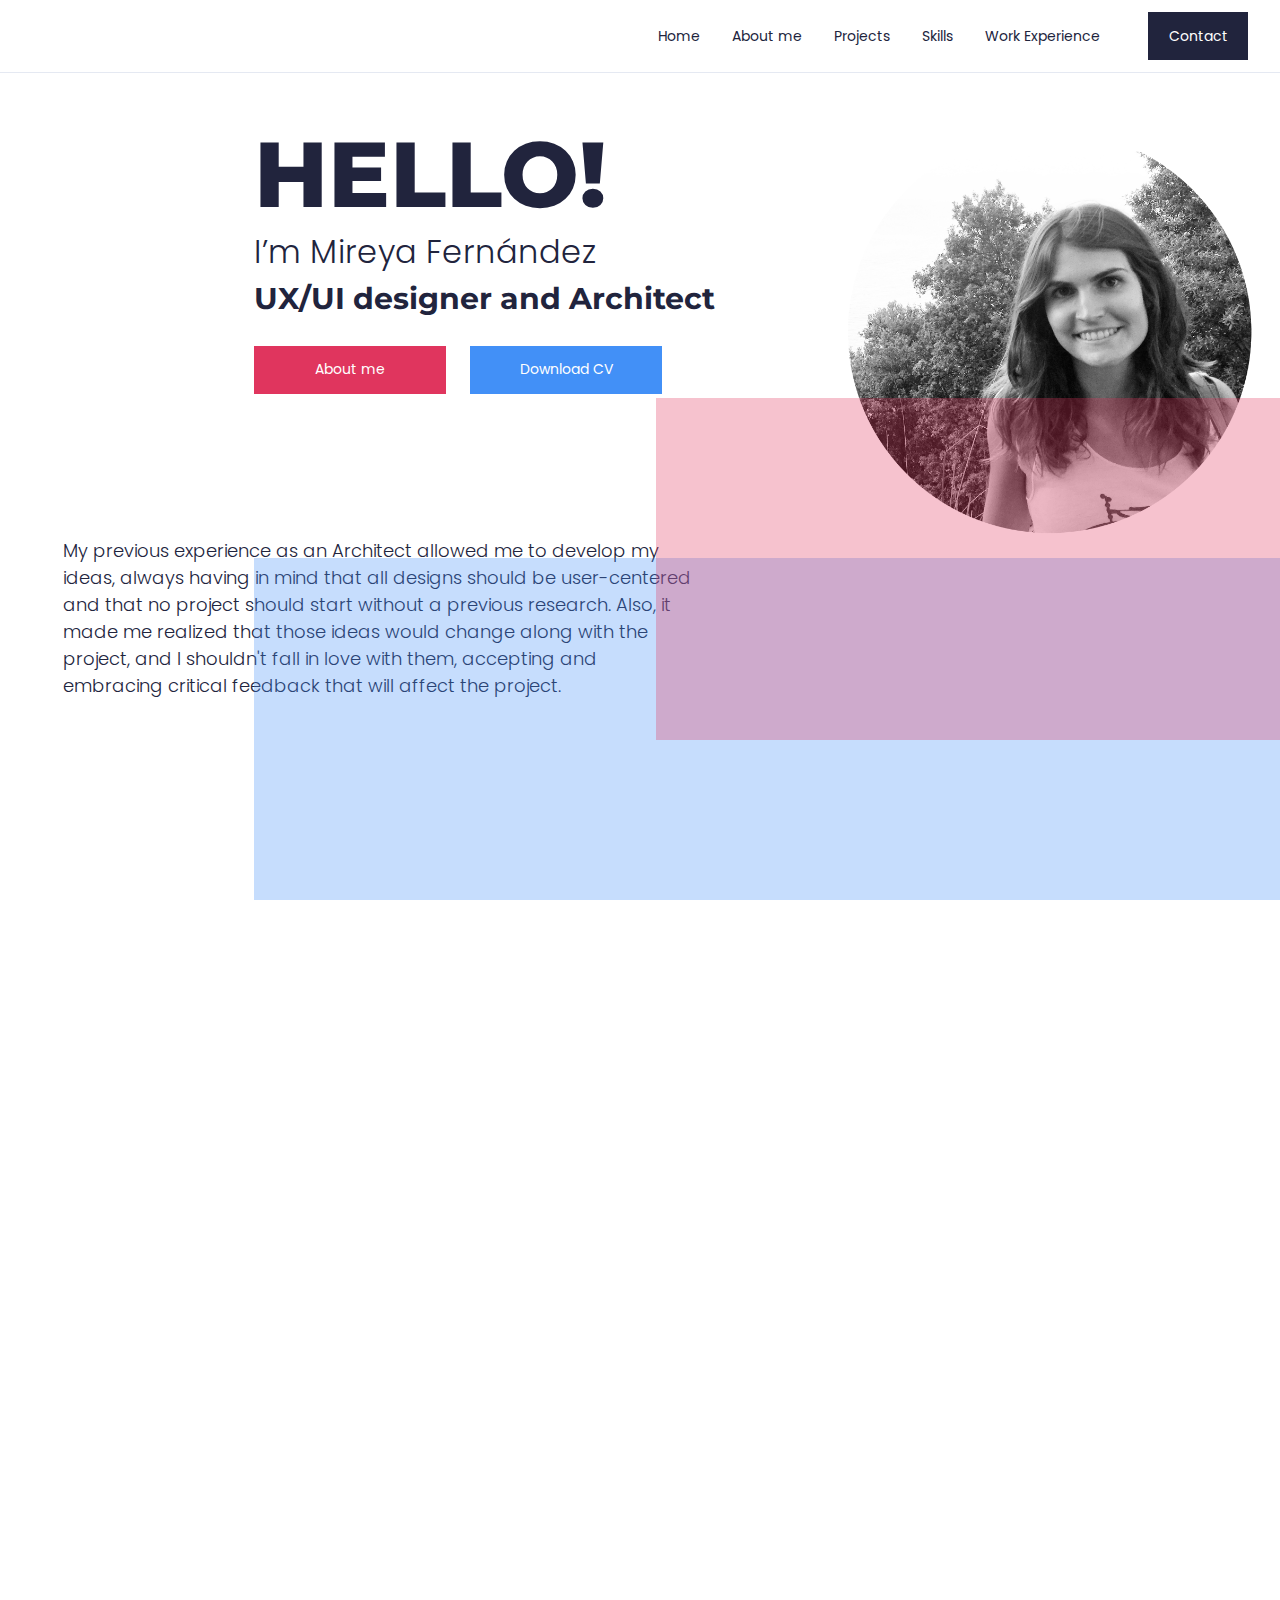
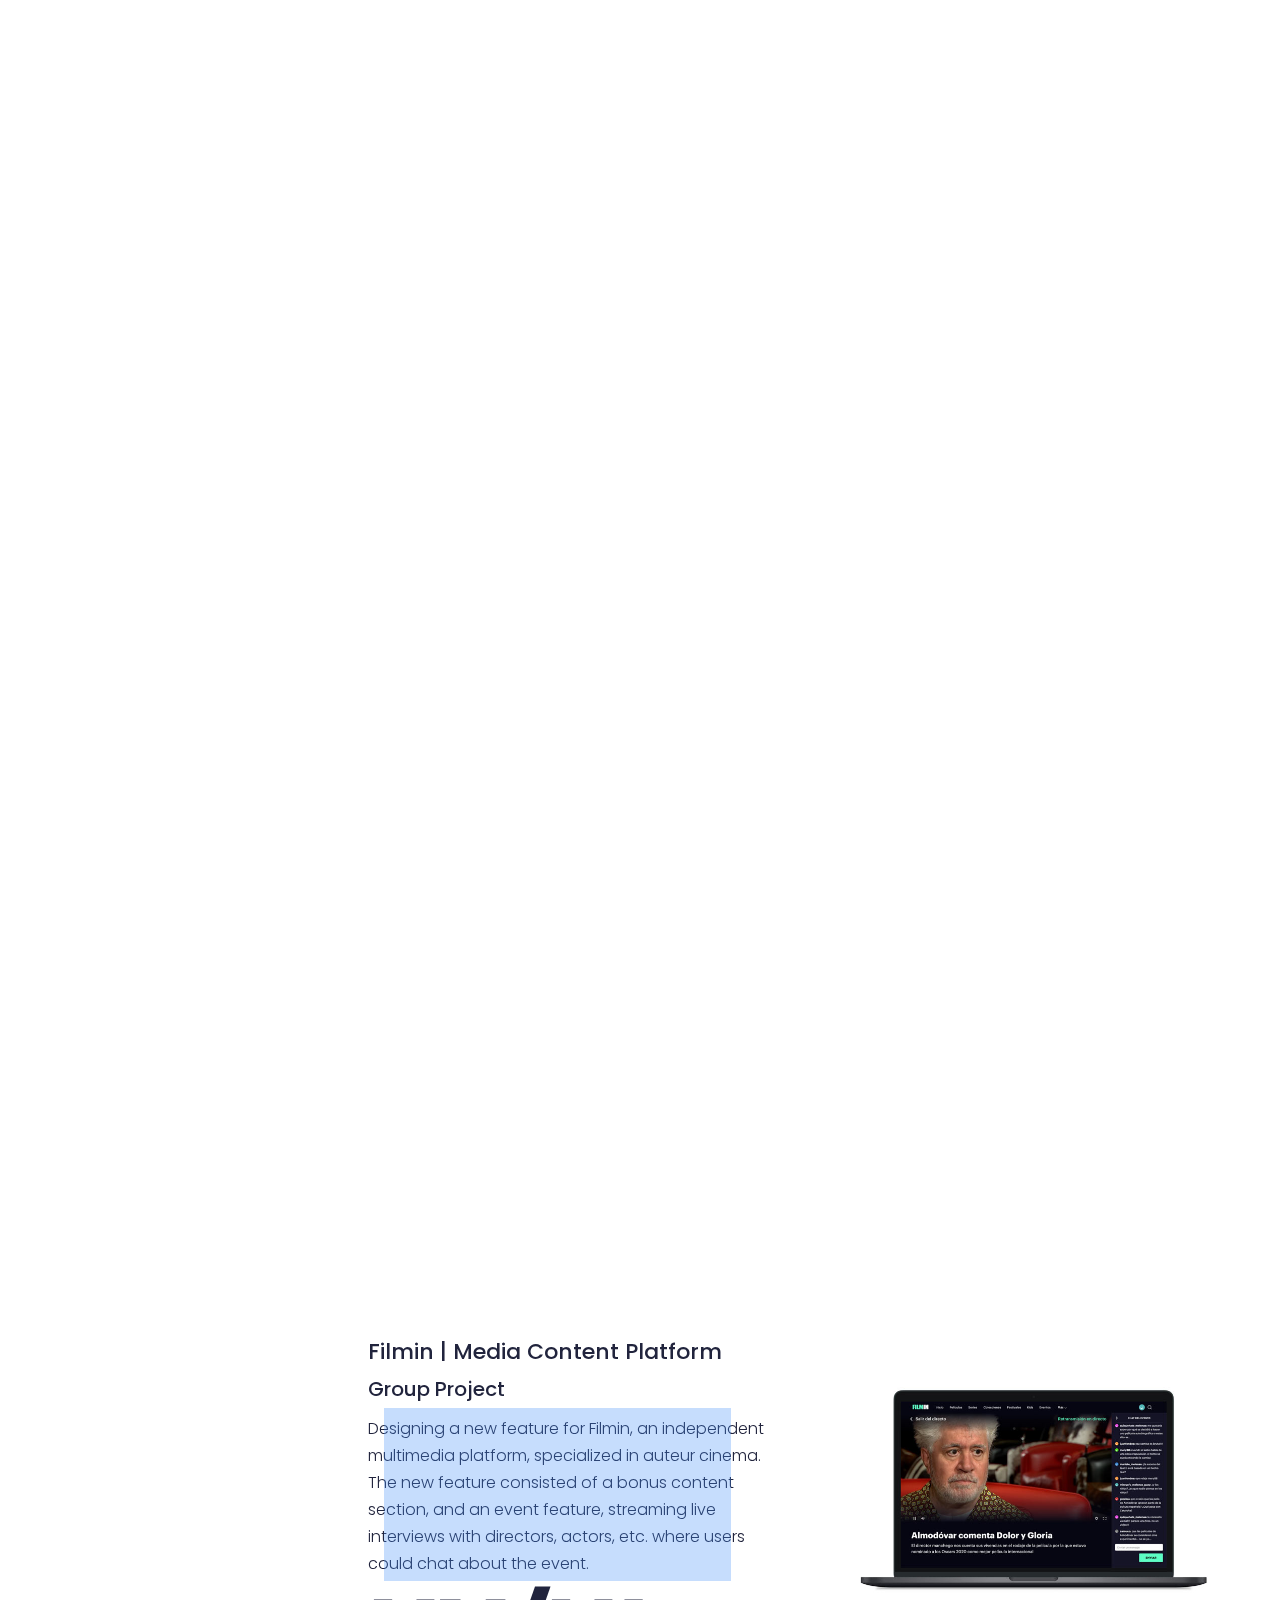
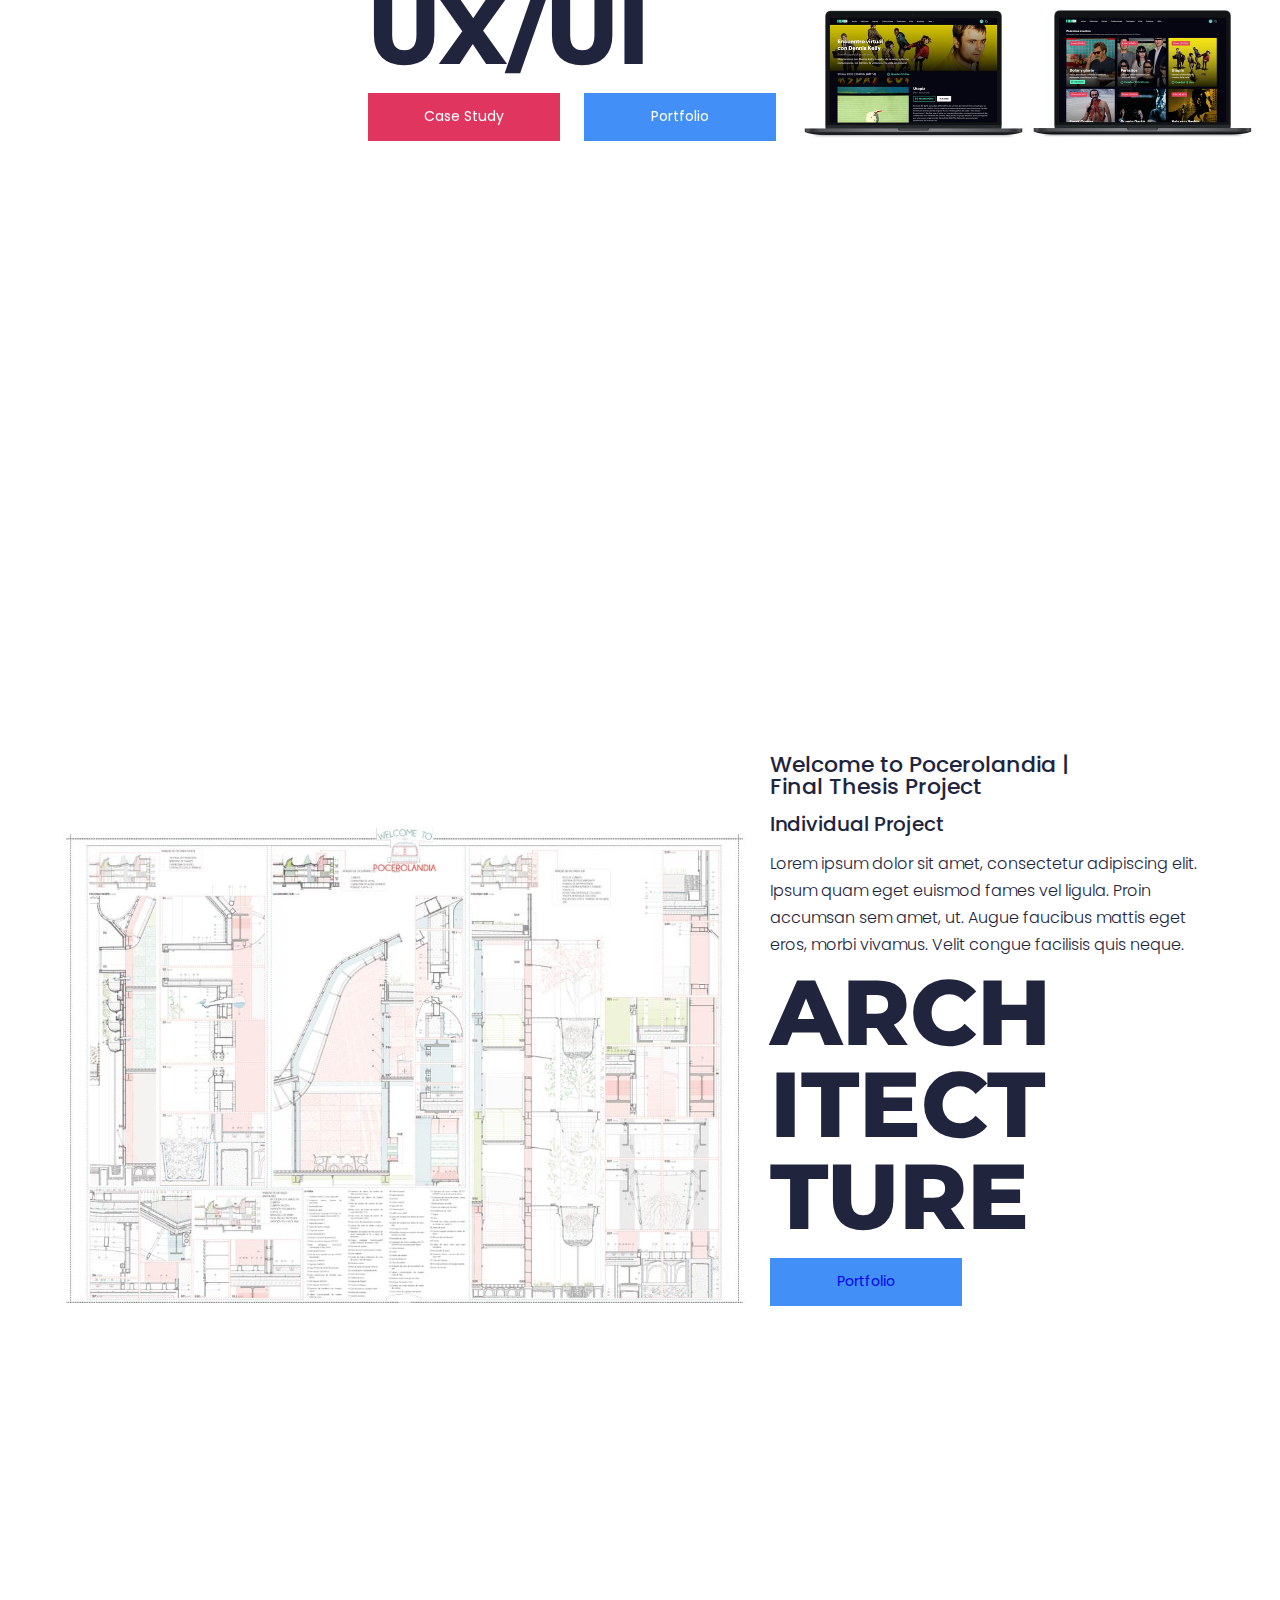
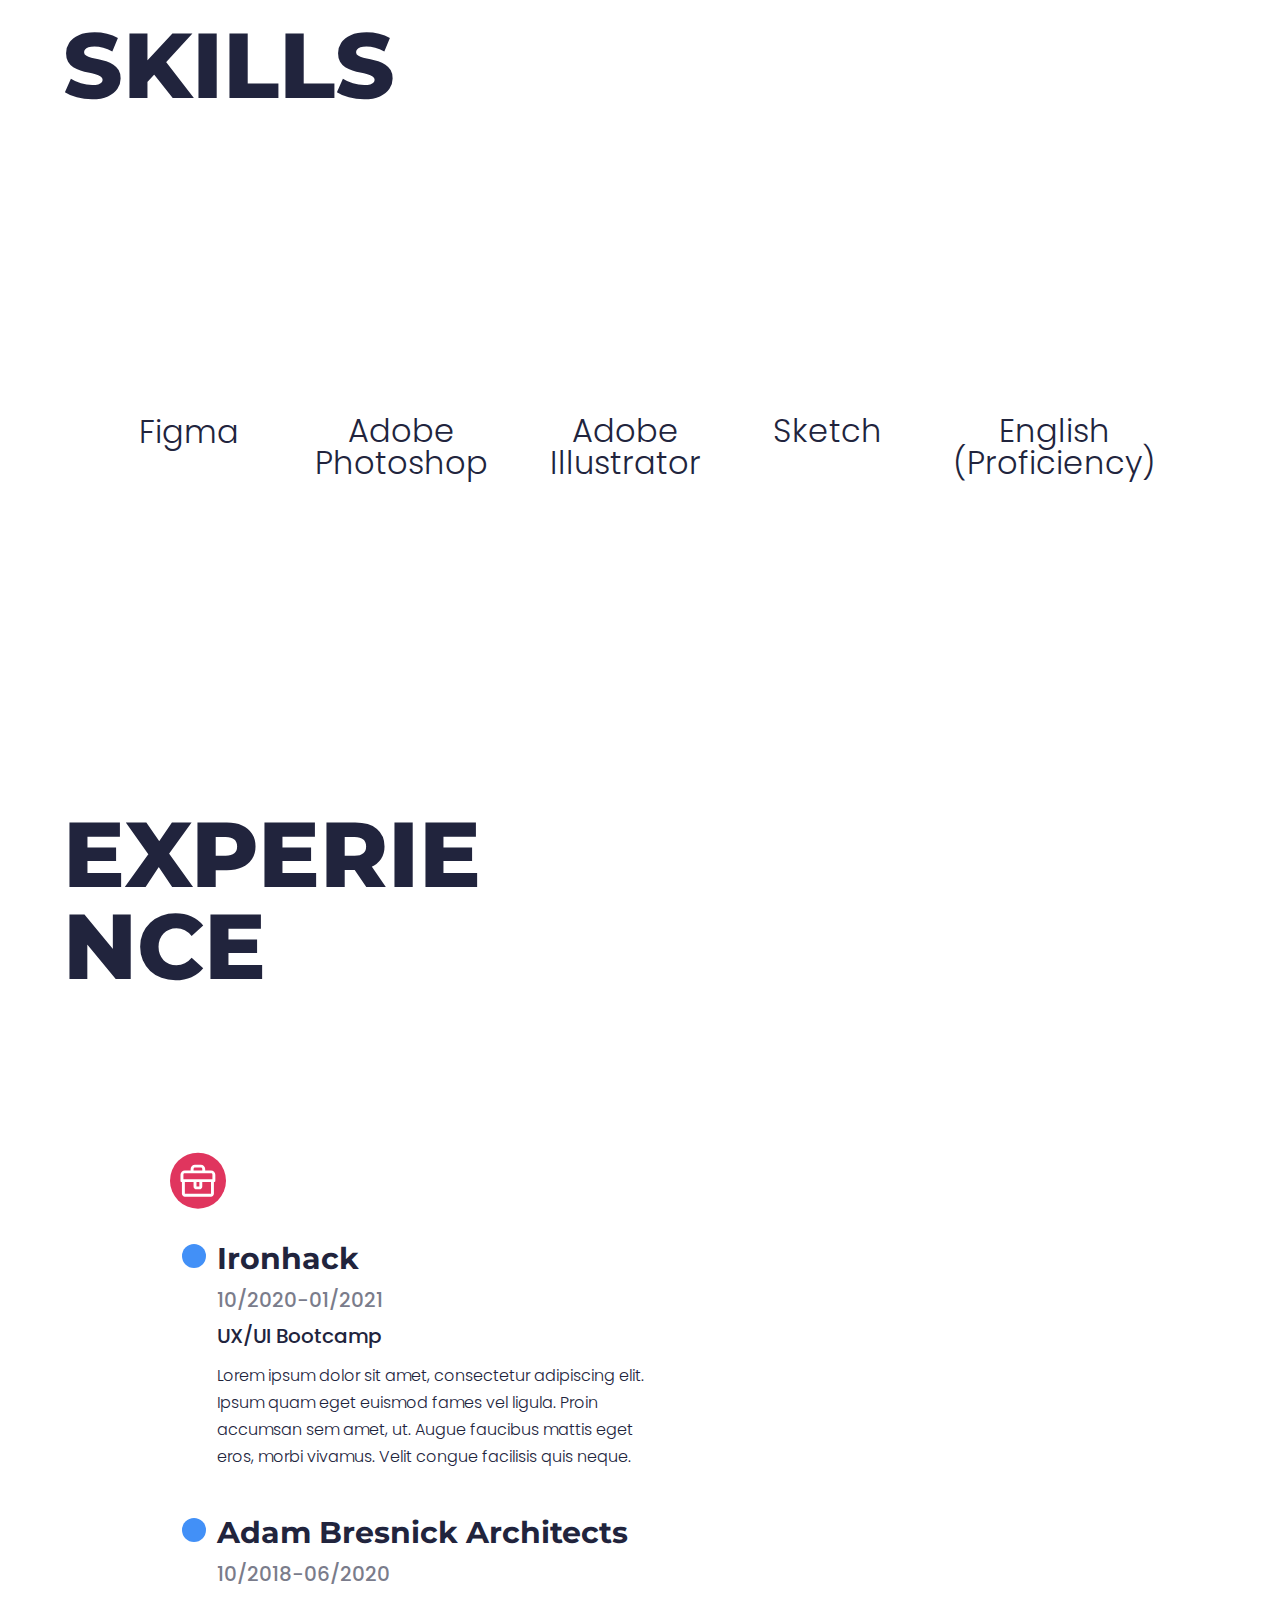
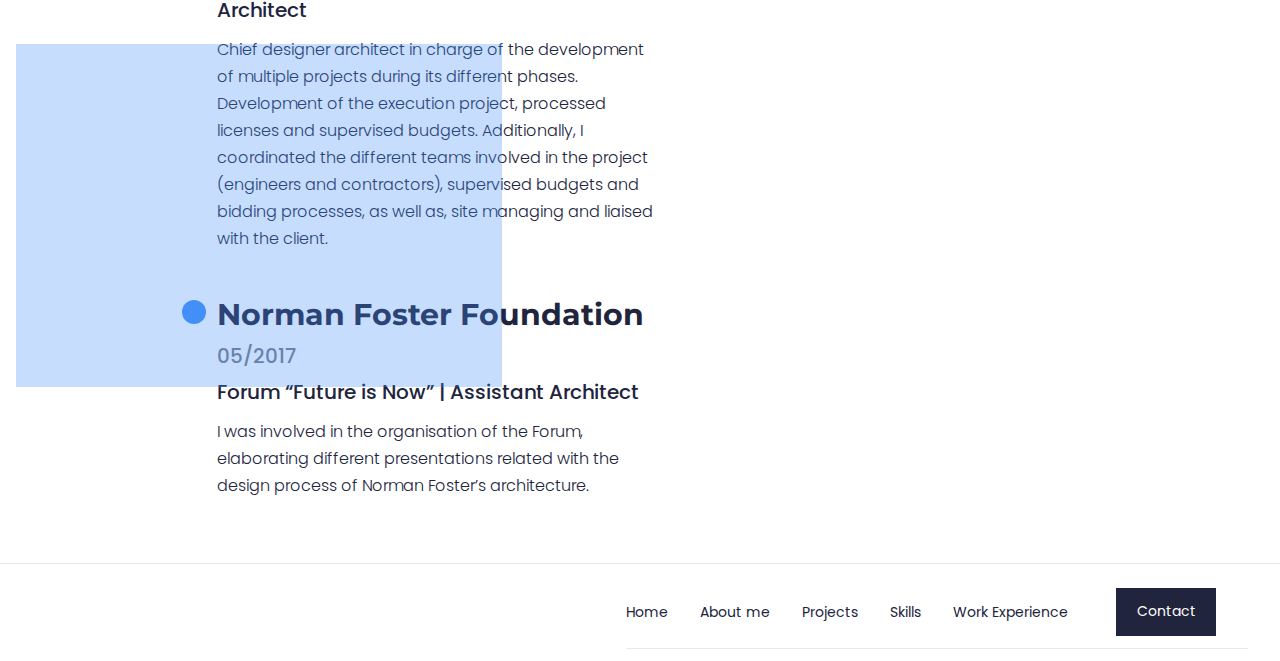
<file: index.html>
<!DOCTYPE html>
<html lang="en">

<head>
  <meta charset="UTF-8">
  <meta name="viewport" content="width=device-width, initial-scale=1.0">
  <title>Portfolio Mireya Fernández Velasco</title>
  <link rel="stylesheet" href="css/reset.css">
  <link rel="stylesheet" href="css/style.css">
  <link href="https://unpkg.com/aos@2.3.1/dist/aos.css" rel="stylesheet">
  <link rel="preconnect" href="https://fonts.gstatic.com">
  <link href="https://fonts.googleapis.com/css2?family=Poppins:wght@300;400;500&display=swap" rel="stylesheet">
  <link rel="preconnect" href="https://fonts.gstatic.com">
  <link
    href="https://fonts.googleapis.com/css2?family=Montserrat:wght@700;800&family=Poppins:wght@300;400;500&display=swap"
    rel="stylesheet">

</head>

<body>
  <section class="desktop">
    <header>
      <nav>
        <div class="nav">
          <a class="about-me-nav" href="index.html" target="_blank">Home</a>
          <a class="about-me-nav" href="about-me.html" target="_blank">About me</a>
          <a class="proj" href="projects.html" target="_blank">Projects</a>
          <a class="skills-nav" href="skills.html" target="_blank">Skills</a>
          <a class="work-exp" href="experience.html" target="_blank">Work Experience</a>
          <div>
            <a href="/contact" target="_blank">
              <button class="button-black">
                Contact
              </button> </a>
          </div>

        </div>
      </nav>




    </header>

    <main>



      <section>
        <div class="div1">
          <div class="div2">
            <div class="header-hello">
              <h2>
                HELLO!
              </h2>
              <h3>
                I’m Mireya Fernández
              </h3>
              <div>
                <div class="text-bg-accent"></div>
                <h1>
                  UX/UI designer and Architect
                </h1>
                
              </div>
              
              
            </div>
            <div class="header-buttons">
              <a class="button-red" href="about-me.html" target="_blank">
                <button class="button-red" role="link">
                  About me
                </button>
              </a>
              <a class="button-blue-cv" href="images/MIREYA FERNÁNDEZ VELASCO CV 11.2020.pdf" target="_blank">
                <button class="button-blue" role="link">
                  Download CV
                </button>
              </a>
            </div>
          </div>
          <img id="profile-pic" src="images/foto-cv.png" alt="Image Mireya Fernández Velasco" data-aos="flip-left">
        </div>
        <div>
          <p class="about-me">
            My previous experience as an Architect allowed me to develop my ideas, always having in mind that all
            designs
            should be user-centered and that no project should start without a previous research. Also, it made me
            realized that those ideas would change along with the project, and I shouldn't fall in love with them,
            accepting and embracing critical feedback that will affect the project.
          </p>
        </div>

      </section>



      <!-- Projects Section Start -->
      <section>

        <div class="left-card" data-aos="fade-right" data-aos-offset="300" data-aos-easing="ease-in-sine">
          <div class="left-pic-proj">
            
            <img src="images/bunny-hero-web.jpg" alt="Image Lorem ipsum project">
          </div>

          <div class="left-proj-info">
            <div class="text-bg-accent-2"></div>
            <h4>
              Lorem ipsum | Lorem ipsum
            </h4>
            <h5>
              Individual Project
            </h5>
            <p>
              Descripción <br>
              Lorem ipsum dolor sit amet, consectetur adipiscing elit. Ipsum quam eget euismod fames vel ligula. Proin
              accumsan sem amet, ut. Augue faucibus mattis eget eros, morbi vivamus. Velit congue facilisis quis neque.
            </p>
            <h2>
              UX/UI
            </h2>
            
            <div class="buttons-left">
              <a href="https://mireyafv.medium.com" target="_blank">
                <button class="button-red" role="link">
                  Case Study
                </button>
              </a>
              <a href="https://mireyafv.medium.com" target="_blank">
                <button class="button-blue" role="link">
                  Portfolio
                </button>
              </a>
            </div>
          </div>
        </div>


        <div class="right-card" data-aos="fade-left" data-aos-anchor="#example-anchor" data-aos-offset="1500"
          data-aos-duration="1500">
          <div class="text-bg-accent-3"></div>
          <div class="right-proj-info">
            
            <h4>
              El Buscón | Bookstore
            </h4>
            <h5>
              Group Project
            </h5>
            <p>
              Redesigning a bookstore website specialized in filosophy, making it user-centered, improving the
              Architecture
              Information, and making the online purchase more reliable. To do so, we went through the different stages
              of
              Design Thinking, finishing with a High Fidelity prototype.
            </p>
            <h2>
              UX/UI
            </h2>
            <div class="buttons-right">
              <a href="https://mireyafv.medium.com" target="_blank">
                <button class="button-red" role="link">
                  Case Study
                </button>
              </a>
              <a href="https://mireyafv.medium.com" target="_blank">
                <button class="button-blue" role="link">
                  Portfolio
              </a>
            </div>
          </div>
          <div class="right-pic-proj">
            <img src="images/el-buscon-web.jpg" alt="Image El Buscon">
          </div>
        </div>


        <div class="left-card" data-aos="fade-right" data-aos-offset="300" data-aos-easing="ease-in-sine">

          <div class="left-pic-proj">
            <img src="images/bunny-hero-web.jpg" alt="Image Bunny Hero">
          </div>

          <div class="left-proj-info">
            <div class="text-bg-accent-2"></div>
            <h4>
              Bunny Hero | Cruelty Free App
            </h4>
            <h5>
              Individual Project
            </h5>
            <p>
              Designing from scratch an app to inform consumers if their cosmetic or personal hygiene product is cruelty
              free. It features a barcode scanner and a search bar, suggesting alternatives in case the product you are
              scanning is tested in animals.
            </p>
            <h2>
              UX/UI
            </h2>
            <div class="buttons-left">
              <a href="https://mireyafv.medium.com" target="_blank">
                <button class="button-red" role="link">
                  Case Study
                </button>
              </a>
              <a href="https://mireyafv.medium.com" target="_blank">
                <button class="button-blue" role="link">
                  Portfolio
                </button>
              </a>
            </div>
          </div>
        </div>




        <div class="right-card" data-aos="fade-left" data-aos-anchor="#example-anchor" data-aos-offset="500"
          data-aos-duration="10000">




          <div class="right-proj-info">
            <div class="text-bg-accent-3"></div>
            <h4>
              Filmin | Media Content Platform
            </h4>
            <h5>
              Group Project
            </h5>
            <p>
              Designing a new feature for Filmin, an independent multimedia platform, specialized in auteur cinema. The
              new
              feature consisted of a bonus content section, and an event feature, streaming live interviews with
              directors,
              actors, etc. where users could chat about the event.
            </p>
            <h2>
              UX/UI
            </h2>
            <div class="buttons-right">
              <a href="https://mireyafv.medium.com" target="_blank">
                <button class="button-red">
                  Case Study
                </button>
              </a>
              <a href="https://mireyafv.medium.com" target="_blank">
                <button class="button-blue" role="link">
                  Portfolio
                </button>
              </a>
            </div>

          </div>

          <div class="right-pic-proj">
            <img src="images/filmin-web.jpg" alt="Image Filmin project">
          </div>
        </div>


      </section>



      <!-- Others Section Start -->
      <section>
        <div>
          <div class="other-section" data-aos="fade-right" data-aos-offset="300" data-aos-easing="ease-in-sine">
            <h2>
              OTHERS
            </h2>
            <h3>
              Architecture Portfolio
            </h3>
          </div>

          <div class="arch-proj">
            <div class="text-bg-accent-2"></div>
            <div class="arch-pic">
              <img src="images/pocerolandia-web.jpg" alt="Image Welcome to Pocerolandia">
            </div>

            <div class="arch-proj-info">
              
              <h4>
                Welcome to Pocerolandia | <br> Final Thesis Project
              </h4>
              <h5>
                Individual Project
              </h5>
              <p>
                Lorem ipsum dolor sit amet, consectetur adipiscing elit. Ipsum quam eget euismod fames vel ligula. Proin
                accumsan sem amet, ut. Augue faucibus mattis eget eros, morbi vivamus. Velit congue facilisis quis
                neque.
              </p>
              <h2>
                ARCH <br>
                ITECT <br>
                TURE <br>
              </h2>
              <div class="buttons-left">

                <a href="https://issuu.com/mireyafernandez0/docs/mireya_ferna_ndez_velasco_porfolio_2020_reducido1" target="_blank">
                  
                    <button class="button-blue" >
                    Portfolio
                </a>
              </div>
            </div>
          </div>
          <div>
          </div>
        </div>
        </div>






      </section>
      <!-- Skills Section Start -->
      <section>
        <div class="other-section">
          <h2>
            SKILLS
          </h2>

        </div>

        <div class="skills">

          <div class="icon-sk">
            
            <img class="ic" src="icons/figma.jpg" alt="Image Figma Skills" data-aos="flip-right">
            <h3>
              Figma
            </h3>
          </div>

          <div class="icon-sk">
            <img class="ic" src="icons/phot.jpg" alt="Image Photoshop Skills" data-aos="flip-right">
            <h3>
              Adobe <br>
              Photoshop
            </h3>
          </div>

          <div class="icon-sk">
            <img class="ic" src="icons/ill.jpg" alt="Image Illustrator Skills" data-aos="flip-right">
            <h3>
              Adobe <br>
              Illustrator
            </h3>
          </div>

          <div class="icon-sk">
            <img class="ic" src="icons/sk.jpg" alt="Image Sketch Skills" data-aos="flip-right">
            <h3>
              Sketch
            </h3>
          </div>

          <div class="icon-sk">
            <img class="ic" src="icons/eng.jpg" alt="Image English Skills" data-aos="flip-right">
            <h3>
              English <br>
              (Proficiency)
            </h3>
          </div>

        </div>
      </section>

      <!-- Experience Section Start -->
      <section>
        <div class="other-section">
          <h2>
            EXPERIE <br>
            NCE
          </h2>
        </div>


        <div id="resume" class="section-padding">
          
          <div>
            <img class="icon-briefcase" src="icons/icon-work.svg" alt="Image Briefcase">
          </div>
          <ul class="timeline">
            

            <li>
              <div>
                <h6 class="text-experience">
                  Ironhack
                </h6>
                <h5 class="text-experience date">
                  10/2020-01/2021
                </h5>
                <h5 class="text-experience">
                  UX/UI Bootcamp
                </h5>
                <p class="text-experience">
                  Lorem ipsum dolor sit amet, consectetur adipiscing elit. Ipsum quam eget euismod fames vel ligula.
                  Proin
                  accumsan sem amet, ut. Augue faucibus mattis eget eros, morbi vivamus. Velit congue facilisis quis
                  neque.
                </p>
              </div>
            </li>
           
            <li>
              <div>
                <h6 class="text-experience">
                  Adam Bresnick Architects
                </h6>
                <h5 class="text-experience date">
                  10/2018-06/2020
                </h5>
                <h5 class="text-experience">
                  Architect
                </h5>
                <p class="text-experience">
                  Chief designer architect in charge of the development of multiple projects during its different
                  phases.
                  Development of the execution project, processed licenses and supervised budgets. Additionally, I
                  coordinated the different teams involved in the project (engineers and contractors), supervised
                  budgets
                  and bidding processes, as well as, site managing and liaised with the client.
                </p>
              </div>
            </li>
            <div class="text-bg-accent-3"></div>
            <li>
              <div>
                <h6 class="text-experience">
                  Norman Foster Foundation </h6>
                <h5 class="text-experience date">
                  05/2017
                </h5>
                <h5 class="text-experience">
                  Forum “Future is Now” | Assistant Architect
                </h5>
                <p class="text-experience">
                  I was involved in the organisation of the Forum, elaborating different presentations related with the
                  design process of Norman Foster’s architecture.
                </p>
              </div>
            </li>

          </ul>

        </div>

      </section>











    </main>

    <!-- Footer Section Start -->

    <footer>
      
      <div class="nav">
        <a class="about-me-nav" href="index.html" target="_blank">Home</a>
        <a class="about-me-nav" href="about-me.html" target="_blank">About me</a>
        <a class="proj" href="projects.html" target="_blank">Projects</a>
        <a class="skills-nav" href="skills.html" target="_blank">Skills</a>
        <a class="work-exp" href="experience.html" target="_blank">Work Experience</a>
        <div>
          <a href="/contact" target="_blank">
            <button class="button-black">
              Contact
            </button> </a>
        </div>
      </div>
    </footer>
  </section>
  <section class="mobile">
    <h2>
      Hey! Don't open me this way, go to a desktop :)
    </h2>
  </section>

  <script src="https://unpkg.com/aos@2.3.1/dist/aos.js"></script>
  <script>
    AOS.init();
  </script>



</body>




</html>
</file>
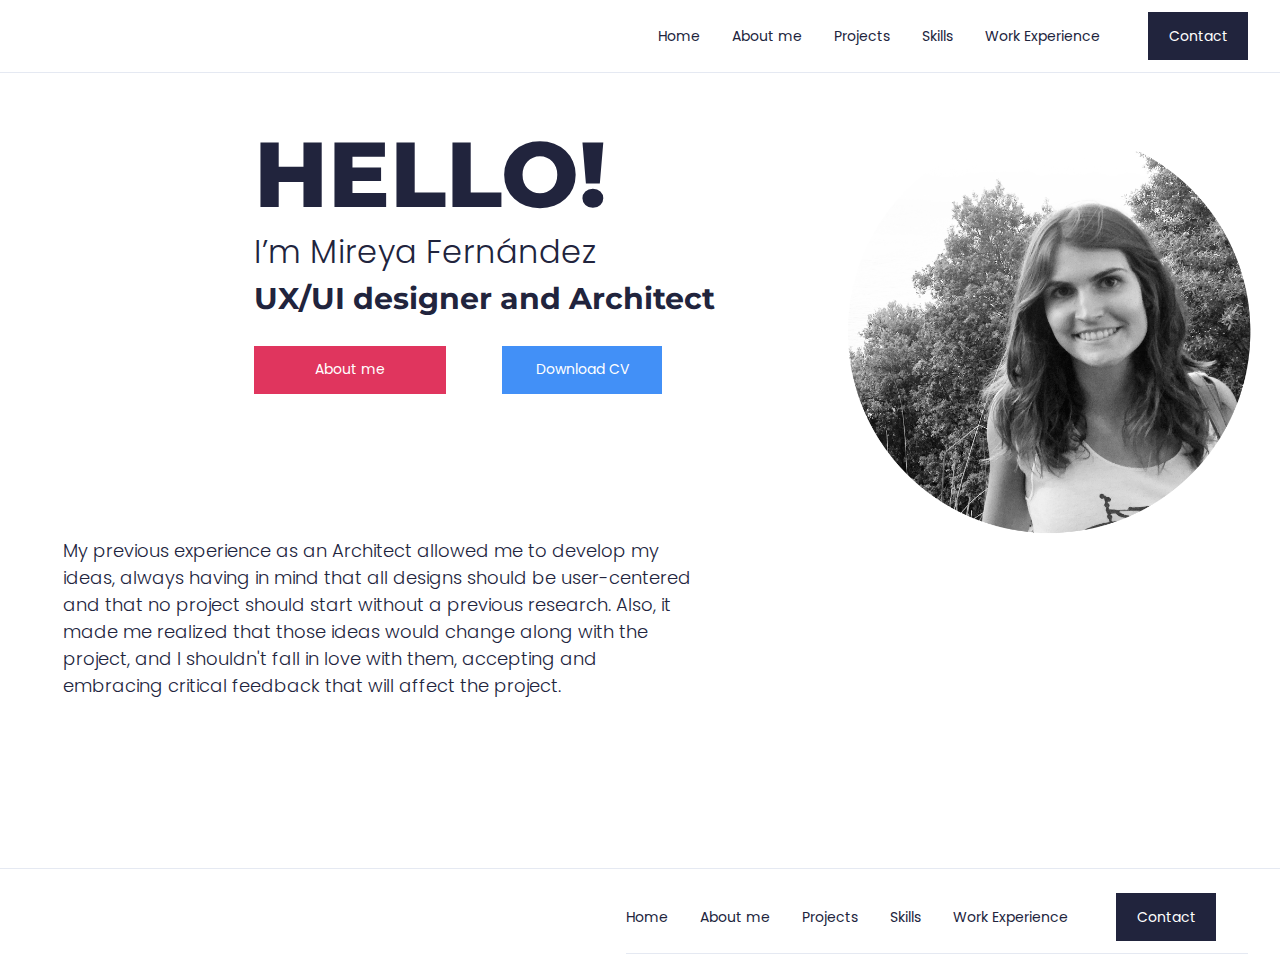
<file: about-me.html>
<!DOCTYPE html>
<html lang="en">

<head>
  <meta charset="UTF-8">
  <meta name="viewport" content="width=device-width, initial-scale=1.0">
  <title>Portfolio Mireya Fernández Velasco</title>
  <link rel="stylesheet" href="css/reset.css">
  <link rel="stylesheet" href="css/style.css">
  <link href="https://unpkg.com/aos@2.3.1/dist/aos.css" rel="stylesheet">
  <link rel="preconnect" href="https://fonts.gstatic.com">
  <link href="https://fonts.googleapis.com/css2?family=Poppins:wght@300;400;500&display=swap" rel="stylesheet">
  <link rel="preconnect" href="https://fonts.gstatic.com">
  <link
    href="https://fonts.googleapis.com/css2?family=Montserrat:wght@700;800&family=Poppins:wght@300;400;500&display=swap"
    rel="stylesheet">
</head>

<header>
  <nav>
    <div class="nav">
      <a class="about-me-nav" href="index.html" target="_blank">Home</a>
      <a class="about-me-nav" href="about-me.html" target="_blank">About me</a>
      <a class="proj" href="projects.html" target="_blank">Projects</a>
      <a class="skills-nav" href="skills.html" target="_blank">Skills</a>
      <a class="work-exp" href="experience.html" target="_blank">Work Experience</a>
      <div>
        <a href="/contact" target="_blank">
          <button class="button-black">
            Contact
          </button> </a>
      </div>

    </div>
  </nav>
</header>

<main>
  <section>
    <div class="div1">
      <div class="div2">
        <div class="header-hello">
          <h2>
            HELLO!
          </h2>
          <h3>
            I’m Mireya Fernández
          </h3>
          <h1>
            UX/UI designer and Architect
          </h1>
        </div>
        <div class="header-buttons">
            <a class="about-me-nav" href="about-me.html" target="_blank">
                <button class="button-red" role="link" >
                  About me
                </button>
              </a>
          <button class="button-blue" role="link" >
            Download CV
          </button>
        </div>
      </div>
      <img id="profile-pic" src="images/foto-cv.png" alt="Image Mireya Fernández Velasco" >
    </div>
    <div>
      <p class="about-me">
        My previous experience as an Architect allowed me to develop my ideas, always having in mind that all designs
        should be user-centered and that no project should start without a previous research. Also, it made me
        realized that those ideas would change along with the project, and I shouldn't fall in love with them,
        accepting and embracing critical feedback that will affect the project.
      </p>
    </div>

  </section>

  <footer>
    <div class="nav">
      <a class="about-me-nav" href="index.html" target="_blank">Home</a>
      <a class="about-me-nav" href="about-me.html" target="_blank">About me</a>
      <a class="proj" href="#projects" target="_blank">Projects</a>
      <a class="skills-nav" href="#skills" target="_blank">Skills</a>
      <a class="work-exp" href="#work-experience" target="_blank">Work Experience</a>
      <div>
        <a href="/contact" target="_blank">
          <button class="button-black">
            Contact
          </button> </a>
      </div>
    </div>
  </footer>
  
  </body>
  
  </html>
</file>
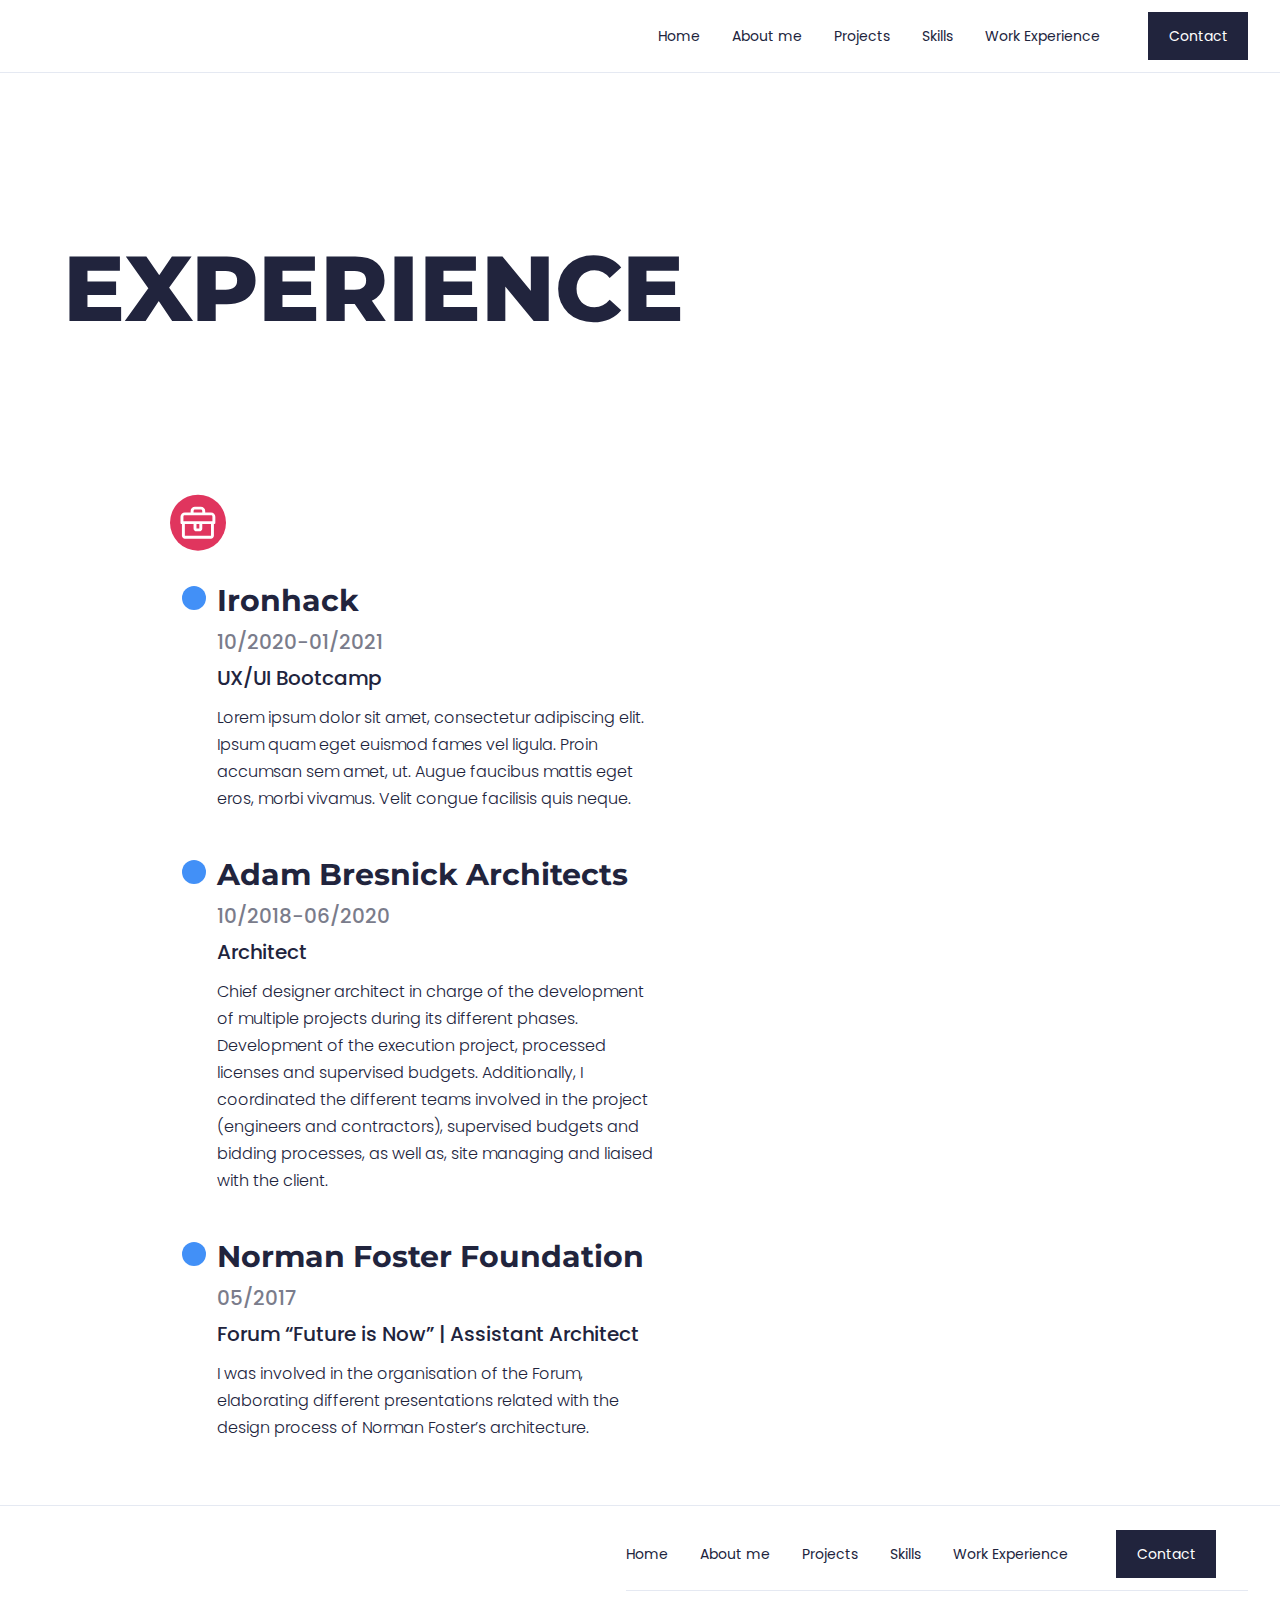
<file: experience.html>
<!DOCTYPE html>
<html lang="en">

<head>
  <meta charset="UTF-8">
  <meta name="viewport" content="width=device-width, initial-scale=1.0">
  <title>Portfolio Mireya Fernández Velasco</title>
  <link rel="stylesheet" href="css/reset.css">
  <link rel="stylesheet" href="css/style.css">
  <link href="https://unpkg.com/aos@2.3.1/dist/aos.css" rel="stylesheet">
  <link rel="preconnect" href="https://fonts.gstatic.com">
  <link href="https://fonts.googleapis.com/css2?family=Poppins:wght@300;400;500&display=swap" rel="stylesheet">
  <link rel="preconnect" href="https://fonts.gstatic.com">
  <link
    href="https://fonts.googleapis.com/css2?family=Montserrat:wght@700;800&family=Poppins:wght@300;400;500&display=swap"
    rel="stylesheet">
</head>

<header>
  <nav>
    <div class="nav">
      <a class="about-me-nav" href="index.html" target="_blank">Home</a>
      <a class="about-me-nav" href="about-me.html" target="_blank">About me</a>
      <a class="proj" href="projects.html" target="_blank">Projects</a>
      <a class="skills-nav" href="skills.html" target="_blank">Skills</a>
      <a class="work-exp" href="experience.html" target="_blank">Work Experience</a>
      <div>
        <a href="/contact" target="_blank">
          <button class="button-black">
            Contact
          </button> </a>
      </div>

    </div>
  </nav>
</header>

<main>
    <section>
        <div class="other-section">
          <h2>
            EXPERIENCE
          </h2>
        </div>
          
      
          <div id="resume" class="section-padding">
      
            <div>
              <img class="icon-briefcase" src="icons/icon-work.svg" alt="Image Briefcase">
            </div>
            <ul class="timeline">
              
      
              <li>
                <div>
                  <h6 class="text-experience">
                    Ironhack
                  </h6>
                  <h5 class="text-experience date">
                    10/2020-01/2021
                  </h5>
                  <h5 class="text-experience">
                    UX/UI Bootcamp
                  </h5>
                  <p class="text-experience">
                    Lorem ipsum dolor sit amet, consectetur adipiscing elit. Ipsum quam eget euismod fames vel ligula. Proin
                    accumsan sem amet, ut. Augue faucibus mattis eget eros, morbi vivamus. Velit congue facilisis quis
                    neque.
                  </p>
                </div>
              </li>
      
              <li>
                <div>
                  <h6 class="text-experience">
                    Adam Bresnick Architects
                  </h6>
                  <h5 class="text-experience date">
                    10/2018-06/2020
                  </h5>
                  <h5 class="text-experience">
                    Architect
                  </h5>
                  <p class="text-experience">
                    Chief designer architect in charge of the development of multiple projects during its different phases.
                    Development of the execution project, processed licenses and supervised budgets. Additionally, I
                    coordinated the different teams involved in the project (engineers and contractors), supervised budgets
                    and bidding processes, as well as, site managing and liaised with the client.
                  </p>
                </div>
              </li>
      
              <li>
                <div>
                  <h6 class="text-experience">
                    Norman Foster Foundation </h6>
                    <h5 class="text-experience date">
                    05/2017
                    </h5>
                  <h5 class="text-experience">
                    Forum “Future is Now” | Assistant Architect
                  </h5>
                  <p class="text-experience">
                    I was involved in the organisation of the Forum, elaborating different presentations related with the
                    design process of Norman Foster’s architecture.
                  </p>
                </div>
              </li>
      
            </ul>
      
          </div>
      



</main>










<footer>
    <div class="nav">
      <a class="about-me-nav" href="index.html" target="_blank">Home</a>
      <a class="about-me-nav" href="about-me.html" target="_blank">About me</a>
      <a class="proj" href="projects.html" target="_blank">Projects</a>
      <a class="skills-nav" href="skills.html" target="_blank">Skills</a>
      <a class="work-exp" href="experience.html" target="_blank">Work Experience</a>
      <div>
        <a href="/contact" target="_blank">
          <button class="button-black">
            Contact
          </button> </a>
      </div>
    </div>
  </footer>
  
  </body>
  
  </html>
</file>
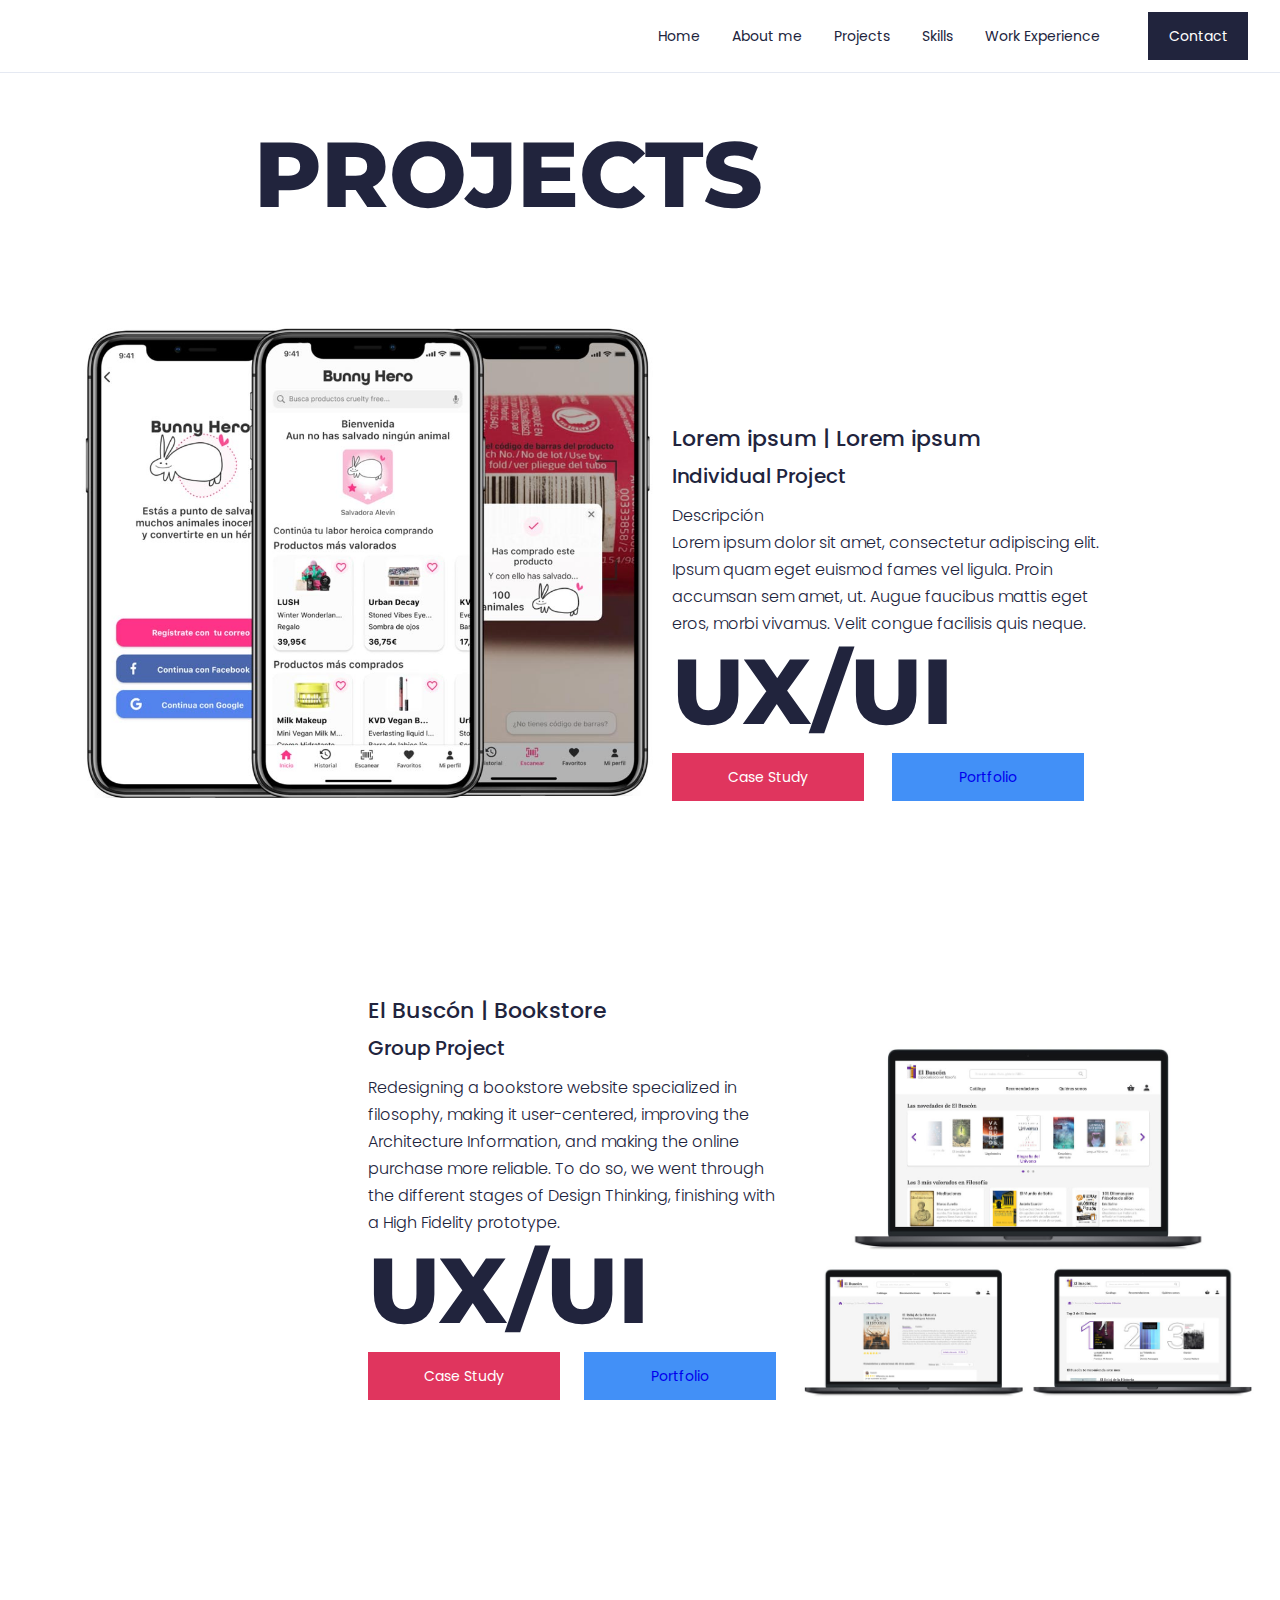
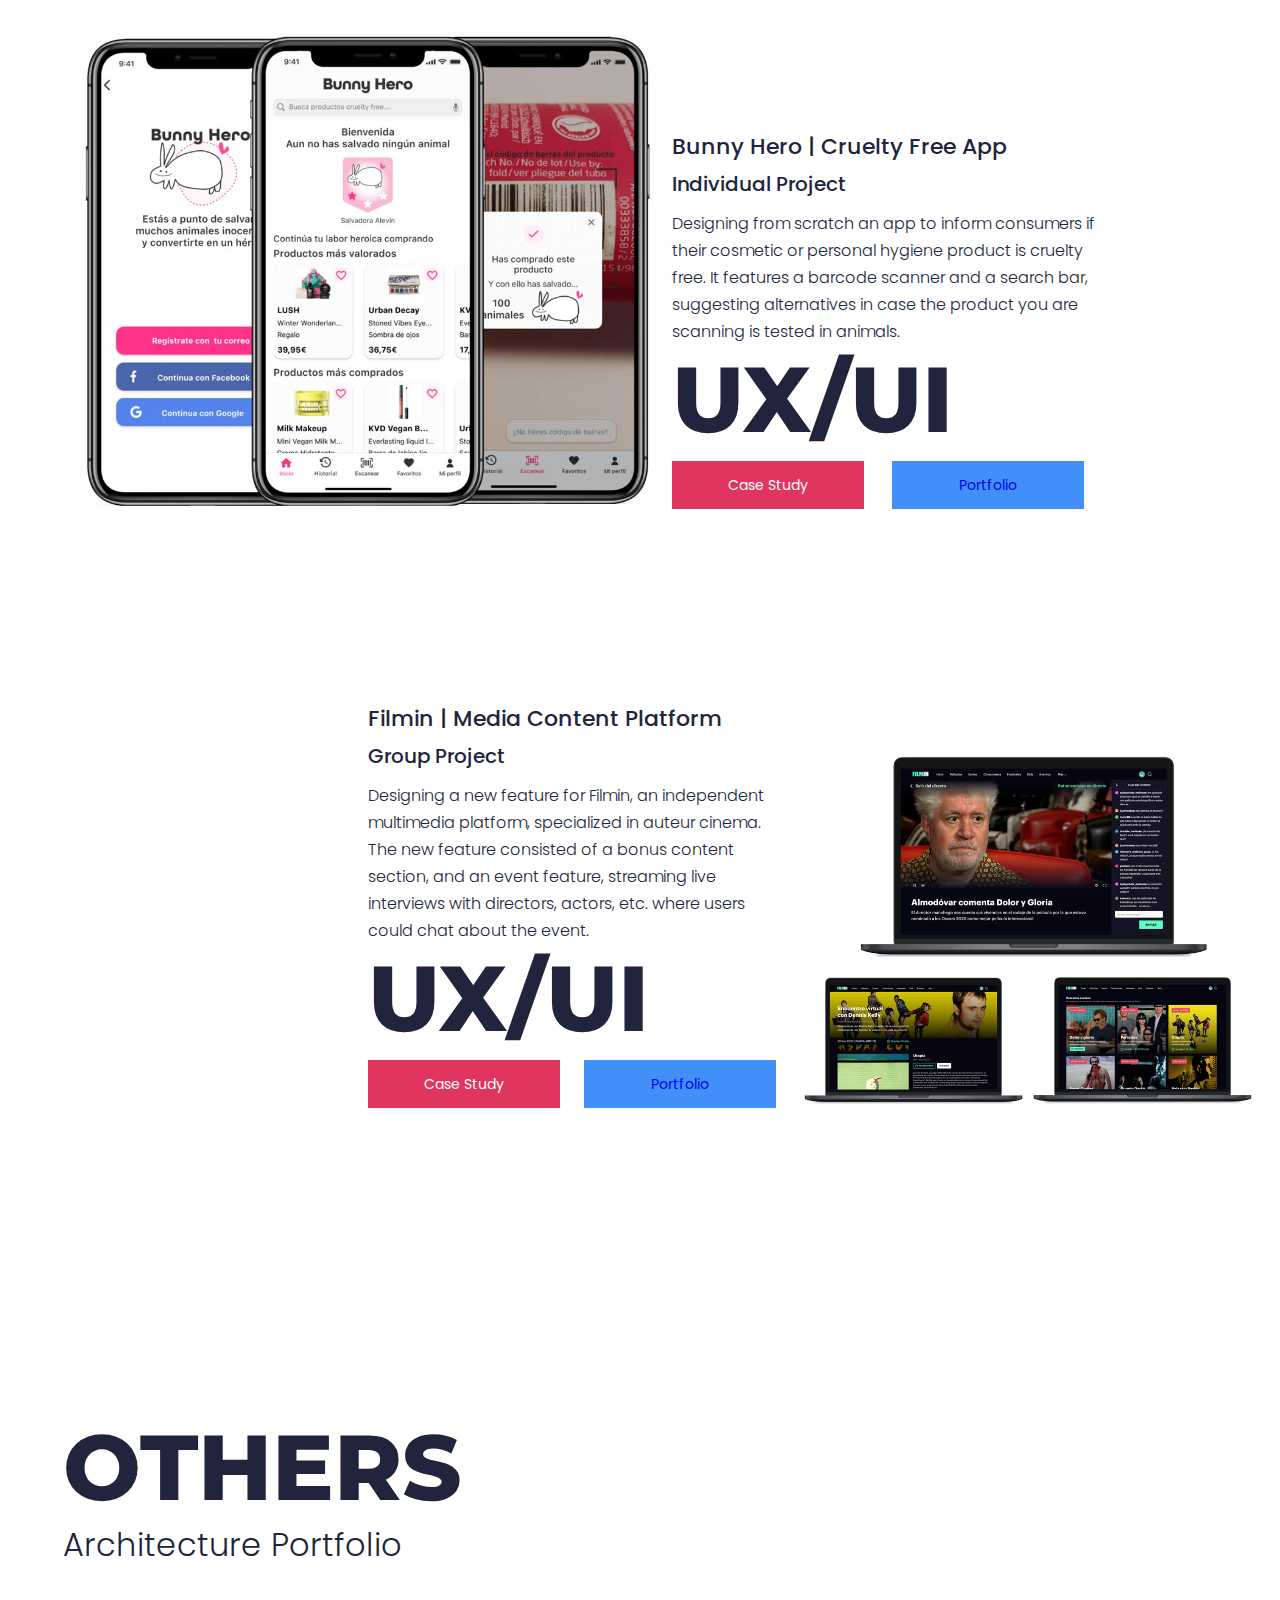
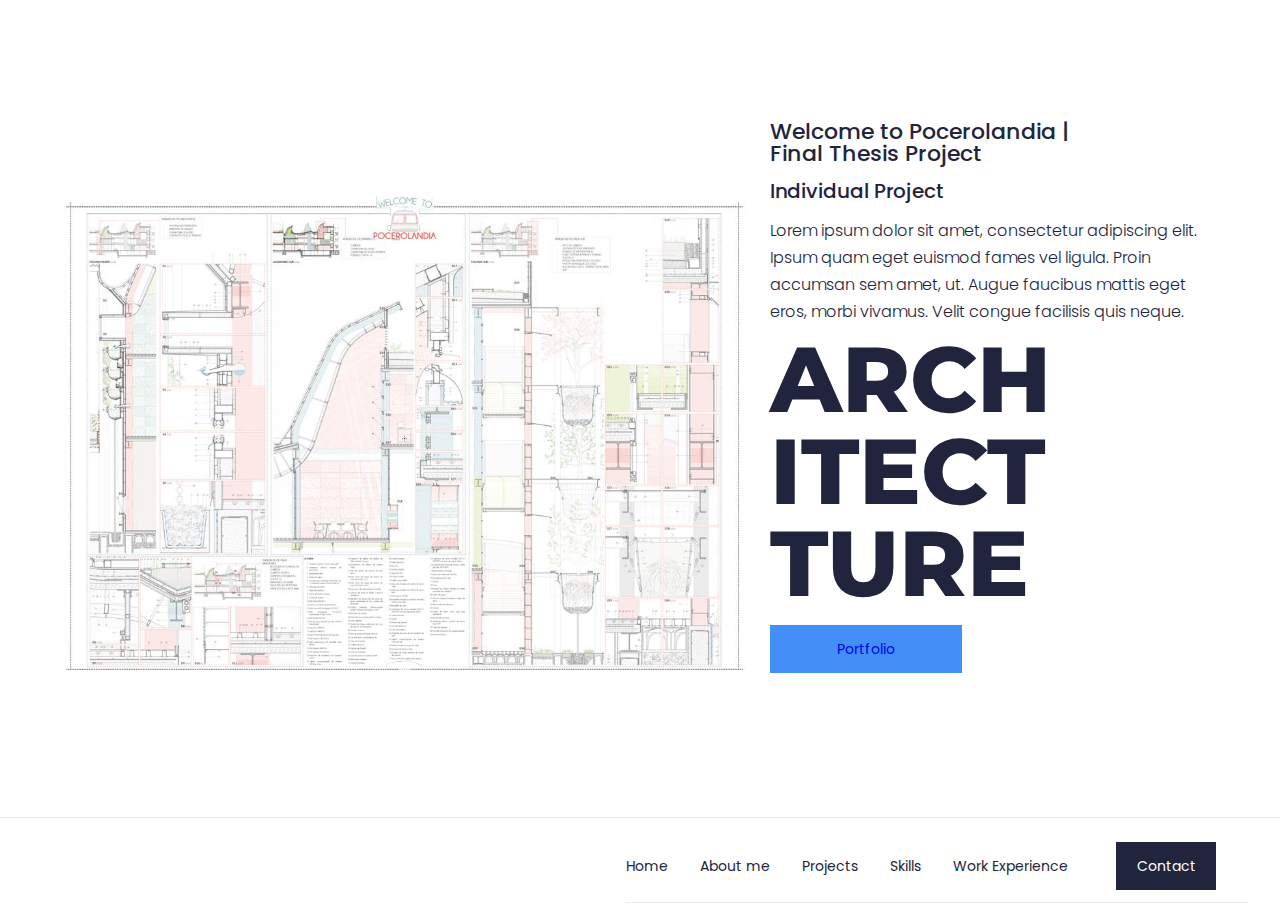
<file: projects.html>
<!DOCTYPE html>
<html lang="en">

<head>
    <meta charset="UTF-8">
    <meta name="viewport" content="width=device-width, initial-scale=1.0">
    <title>Portfolio Mireya Fernández Velasco</title>
    <link rel="stylesheet" href="css/reset.css">
    <link rel="stylesheet" href="css/style.css">
    <link href="https://unpkg.com/aos@2.3.1/dist/aos.css" rel="stylesheet">
    <link rel="preconnect" href="https://fonts.gstatic.com">
    <link href="https://fonts.googleapis.com/css2?family=Poppins:wght@300;400;500&display=swap" rel="stylesheet">
    <link rel="preconnect" href="https://fonts.gstatic.com">
    <link
      href="https://fonts.googleapis.com/css2?family=Montserrat:wght@700;800&family=Poppins:wght@300;400;500&display=swap"
      rel="stylesheet">
</head>

<body>

    <header>
        <nav>
            <div class="nav">
              <a class="about-me-nav" href="index.html" target="_blank">Home</a>
              <a class="about-me-nav" href="about-me.html" target="_blank">About me</a>
              <a class="proj" href="projects.html" target="_blank">Projects</a>
              <a class="skills-nav" href="skills.html" target="_blank">Skills</a>
              <a class="work-exp" href="experience.html" target="_blank">Work Experience</a>
              <div>
                <a href="/contact" target="_blank">
                  <button class="button-black">
                    Contact
                  </button> </a>
              </div>
      
            </div>
          </nav>
    </header>





    <main>

        <section>
            <div class="div1">

                <div class="header-hello">
                    <h2>
                        PROJECTS
                    </h2>
                </div>
            </div>



            <section>

                <div class="left-card">
                    <div class="left-pic-proj">
                        <img src="images/bunny-hero-web.jpg" alt="Image Lorem ipsum project">
                    </div>

                    <div class="left-proj-info">
                        <h4>
                            Lorem ipsum | Lorem ipsum
                        </h4>
                        <h5>
                            Individual Project
                        </h5>
                        <p>
                            Descripción <br>
                            Lorem ipsum dolor sit amet, consectetur adipiscing elit. Ipsum quam eget euismod fames vel
                            ligula.
                            Proin
                            accumsan sem amet, ut. Augue faucibus mattis eget eros, morbi vivamus. Velit congue
                            facilisis
                            quis
                            neque.
                        </p>
                        <h2>
                            UX/UI
                        </h2>
                        <div class="buttons-left">
                            <a href="https://mireyafv.medium.com" target="_blank">
                                <button class="button-red" role="link"
                                    onclick="window.location='https://mireyafv.medium.com'">
                                    Case Study
                                </button>
                            </a>
                            <a href="https://mireyafv.medium.com" target="_blank">
                                <button class="button-blue" role="link"
                                    onclick="window.location='https://mireyafv.medium.com'">
                                    Portfolio
                            </a>
                        </div>
                    </div>
                </div>


                <div class="right-card">
                    <div class="right-proj-info">
                        <h4>
                            El Buscón | Bookstore
                        </h4>
                        <h5>
                            Group Project
                        </h5>
                        <p>
                            Redesigning a bookstore website specialized in filosophy, making it user-centered, improving
                            the
                            Architecture
                            Information, and making the online purchase more reliable. To do so, we went through the
                            different
                            stages of
                            Design Thinking, finishing with a High Fidelity prototype.
                        </p>
                        <h2>
                            UX/UI
                        </h2>
                        <div class="buttons-right">
                            <a href="https://mireyafv.medium.com" target="_blank">
                                <button class="button-red" role="link"
                                    onclick="window.location='https://mireyafv.medium.com'">
                                    Case Study
                                </button>
                            </a>
                            <a href="https://mireyafv.medium.com" target="_blank">
                                <button class="button-blue" role="link"
                                    onclick="window.location='https://mireyafv.medium.com'">
                                    Portfolio
                            </a>
                        </div>
                    </div>
                    <div class="right-pic-proj">
                        <img src="images/el-buscon-web.jpg" alt="Image El Buscon">
                    </div>
                </div>


                <div class="left-card">

                    <div class="left-pic-proj">
                        <img src="images/bunny-hero-web.jpg" alt="Image Bunny Hero">
                    </div>

                    <div class="left-proj-info">
                        <h4>
                            Bunny Hero | Cruelty Free App
                        </h4>
                        <h5>
                            Individual Project
                        </h5>
                        <p>
                            Designing from scratch an app to inform consumers if their cosmetic or personal hygiene
                            product
                            is
                            cruelty
                            free. It features a barcode scanner and a search bar, suggesting alternatives in case the
                            product
                            you
                            are
                            scanning is tested in animals.
                        </p>
                        <h2>
                            UX/UI
                        </h2>
                        <div class="buttons-left">
                            <a href="https://mireyafv.medium.com" target="_blank">
                                <button class="button-red" role="link"
                                    onclick="window.location='https://mireyafv.medium.com'">
                                    Case Study
                                </button>
                            </a>
                            <a href="https://mireyafv.medium.com" target="_blank">
                                <button class="button-blue" role="link"
                                    onclick="window.location='https://mireyafv.medium.com'">
                                    Portfolio
                            </a>
                        </div>
                    </div>
                </div>


                <div class="right-card">



                    <div class="right-proj-info">
                        <h4>
                            Filmin | Media Content Platform
                        </h4>
                        <h5>
                            Group Project
                        </h5>
                        <p>
                            Designing a new feature for Filmin, an independent multimedia platform, specialized in
                            auteur
                            cinema.
                            The new
                            feature consisted of a bonus content section, and an event feature, streaming live
                            interviews
                            with
                            directors,
                            actors, etc. where users could chat about the event.
                        </p>
                        <h2>
                            UX/UI
                        </h2>
                        <div class="buttons-right">
                            <a href="https://mireyafv.medium.com" target="_blank">
                                <button class="button-red" role="link"
                                    onclick="window.location='https://mireyafv.medium.com'">
                                    Case Study
                                </button>
                            </a>
                            <a href="https://mireyafv.medium.com" target="_blank">
                                <button class="button-blue" role="link"
                                    onclick="window.location='https://mireyafv.medium.com'">
                                    Portfolio
                            </a>
                        </div>

                    </div>

                    <div class="right-pic-proj">
                        <img src="images/filmin-web.jpg" alt="Image Filmin project">
                    </div>
                </div>


            </section>



            <!-- Others Section Start -->
            <section>
                <div>
                    <div class="other-section">
                        <h2>
                            OTHERS
                        </h2>
                        <h3>
                            Architecture Portfolio
                        </h3>
                    </div>

                    <div class="arch-proj">

                        <div class="arch-pic">
                            <img src="images/pocerolandia-web.jpg" alt="Image Welcome to Pocerolandia">
                        </div>

                        <div class="arch-proj-info">
                            <h4>
                                Welcome to Pocerolandia | <br> Final Thesis Project
                            </h4>
                            <h5>
                                Individual Project
                            </h5>
                            <p>
                                Lorem ipsum dolor sit amet, consectetur adipiscing elit. Ipsum quam eget euismod fames
                                vel
                                ligula.
                                Proin
                                accumsan sem amet, ut. Augue faucibus mattis eget eros, morbi vivamus. Velit congue
                                facilisis
                                quis
                                neque.
                            </p>
                            <h2>
                                ARCH <br>
                                ITECT <br>
                                TURE <br>
                            </h2>
                            <div class="buttons-left">

                                <a href="https://issuu.com/mireyafernandez0/docs/mireya_ferna_ndez_velasco_porfolio_2020_reducido1" target="_blank">
                                    <button class="button-blue" role="link"
                                        >
                                        Portfolio
                                </a>
                            </div>
                        </div>
                    </div>
                    <div>
                    </div>
                </div>
                </div>






            </section>
    </main>


    <footer>
        <div class="nav">
            <a class="about-me-nav" href="index.html" target="_blank">Home</a>
            <a class="about-me-nav" href="about-me.html" target="_blank">About me</a>
            <a class="proj" href="projects.html" target="_blank">Projects</a>
            <a class="skills-nav" href="#skills" target="_blank">Skills</a>
            <a class="work-exp" href="#work-experience" target="_blank">Work Experience</a>
            <div>
                <a href="/contact" target="_blank">
                    <button class="button-black">
                        Contact
                    </button> </a>
            </div>
        </div>
    </footer>

</body>

</html>
</file>
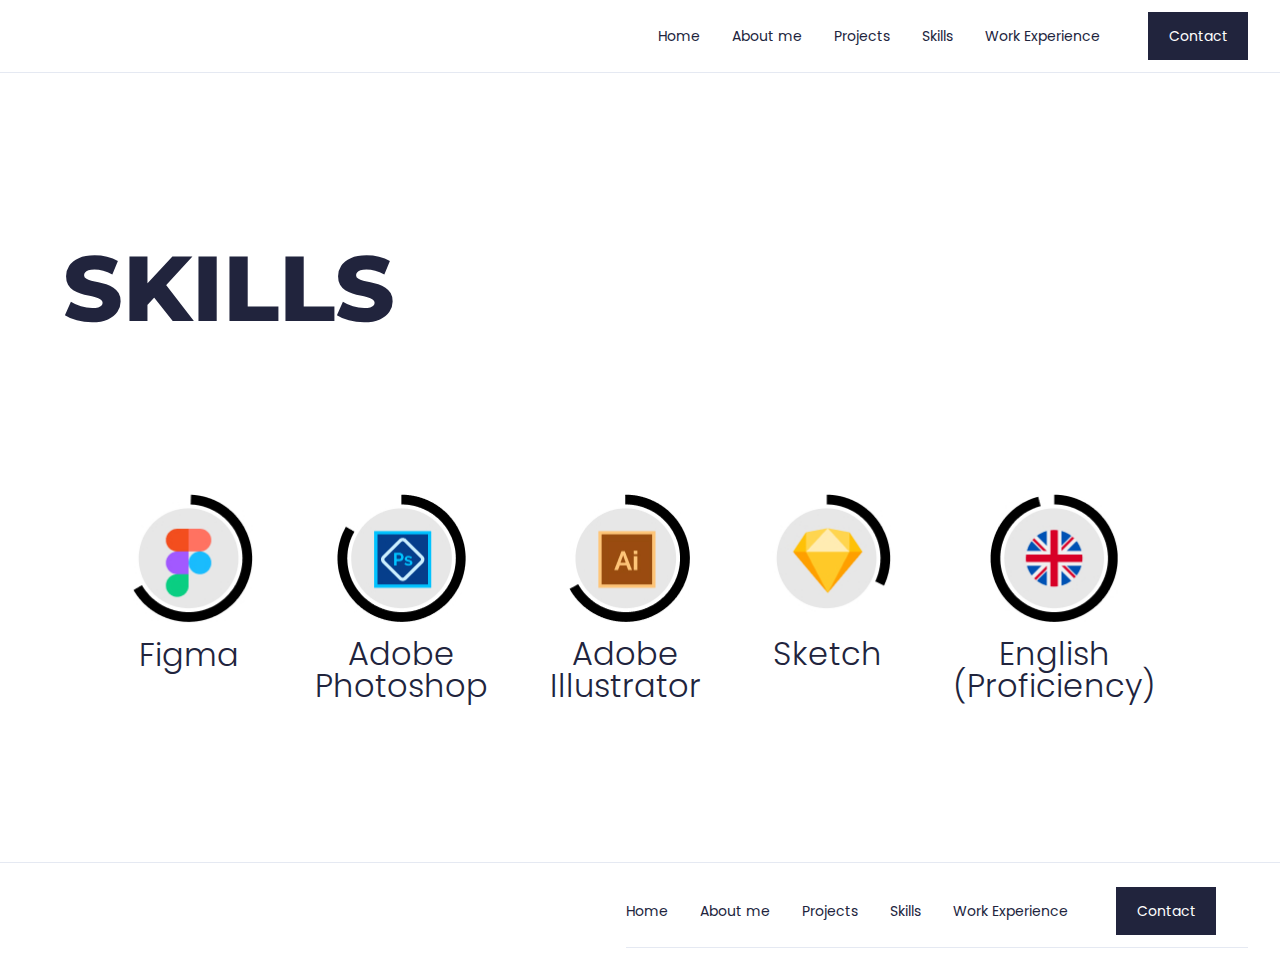
<file: skills.html>
<!DOCTYPE html>
<html lang="en">

<head>
  <meta charset="UTF-8">
  <meta name="viewport" content="width=device-width, initial-scale=1.0">
  <title>Portfolio Mireya Fernández Velasco</title>
  <link rel="stylesheet" href="css/reset.css">
  <link rel="stylesheet" href="css/style.css">
  <link href="https://unpkg.com/aos@2.3.1/dist/aos.css" rel="stylesheet">
  <link rel="preconnect" href="https://fonts.gstatic.com">
  <link href="https://fonts.googleapis.com/css2?family=Poppins:wght@300;400;500&display=swap" rel="stylesheet">
  <link rel="preconnect" href="https://fonts.gstatic.com">
  <link
    href="https://fonts.googleapis.com/css2?family=Montserrat:wght@700;800&family=Poppins:wght@300;400;500&display=swap"
    rel="stylesheet">
</head>

<header>
    <nav>
        <div class="nav">
            <a class="about-me-nav" href="index.html" target="_blank">Home</a>
            <a class="about-me-nav" href="about-me.html" target="_blank">About me</a>
            <a class="proj" href="projects.html" target="_blank">Projects</a>
            <a class="skills-nav" href="skills.html" target="_blank">Skills</a>
            <a class="work-exp" href="experience.html" target="_blank">Work Experience</a>
            <div>
                <a href="/contact" target="_blank">
                    <button class="button-black">
                        Contact
                    </button> </a>
            </div>

        </div>
    </nav>
</header>

<main>
    <section>
        <div class="other-section">
          <h2>
            SKILLS
          </h2>
  
        </div>
  
        <div class="skills">
  
          <div class="icon-sk">
            <img class="ic" src="icons/figma.jpg" alt="Image Figma Skills">
            <h3>
              Figma
            </h3>
          </div>
  
          <div class="icon-sk">
            <img class="ic" src="icons/phot.jpg" alt="Image Photoshop Skills">
            <h3>
              Adobe <br>
              Photoshop
            </h3>
          </div>
  
          <div class="icon-sk">
            <img class="ic" src="icons/ill.jpg" alt="Image Illustrator Skills">
            <h3>
              Adobe <br>
              Illustrator
            </h3>
          </div>
  
          <div class="icon-sk">
            <img class="ic" src="icons/sk.jpg" alt="Image Sketch Skills">
            <h3>
              Sketch
            </h3>
          </div>
  
          <div class="icon-sk">
            <img class="ic" src="icons/eng.jpg" alt="Image English Skills">
            <h3>
              English <br>
              (Proficiency)
            </h3>
          </div>
  
        </div>
      </section>
</main>


<footer>
    <div class="nav">
        <a class="about-me-nav" href="index.html" target="_blank">Home</a>
        <a class="about-me-nav" href="about-me.html" target="_blank">About me</a>
        <a class="proj" href="projects.html" target="_blank">Projects</a>
        <a class="skills-nav" href="skills.html" target="_blank">Skills</a>
        <a class="work-exp" href="#work-experience" target="_blank">Work Experience</a>
        <div>
            <a href="/contact" target="_blank">
                <button class="button-black">
                    Contact
                </button> </a>
        </div>
    </div>
</footer>

</body>

</html>
</file>
<file: css/style.css>
@import url('https://fonts.googleapis.com/css2?family=Poppins:wght@300;400;500&display=swap');
@import url('https://fonts.googleapis.com/css2?family=Montserrat:wght@700;800&family=Poppins:wght@300;400;500&display=swap');


  a{
    text-decoration: none;
    
    cursor: pointer;
  }
  a:visited{
    
    text-decoration: none;
    cursor: pointer;

  }
  
.nav{
  padding-right: 32px;
  padding-top: 12px;
  padding-bottom: 12px;
  border-bottom: 1px solid #E5E9F2;
    font-family: "poppins";
    font-size: 14px;
    font-weight: 400;
    color:#21243D;
    display: flex;
    justify-content: flex-end;
    align-items: center;
    text-decoration: none;
overflow: hidden;
    
}

.icon {
  background: black;
  display: none;
 
}
.about-me-nav{
  padding-right: 32px;
  color:#21243D;
}
.proj{
  padding-right: 32px;
  color:#21243D;
}
.skills-nav{
  padding-right: 32px;
  color:#21243D;
}
.work-exp{
  padding-right: 32px;
  color:#21243D;
}

.button-black{
    background-color: #21243D;
  color: white;
  outline: none;
  border-radius: 0px;
  width: 99.77px;
  height: 48px;
  border: none;
  margin-left: 16px;
  font-family: "Poppins";
font-size: 14px;
font-weight: 400;
cursor: pointer;
  
}
.button-black:hover{
  background-color: white;
  border: 1px solid #21243D;
  color: #21243D;
  cursor: pointer;
  
}



.div1{
  padding-left: 238px;
  padding-top: 54.8px;
  
  display: flex;
  flex-wrap: nowrap;
}

.text-bg-accent {
  position: absolute;
  bottom: 0px;
  width: 100%;
  height: 38%;
  background-color: rgba(66, 144, 247, 0.3);
 
  
  transform-origin: 50% 100%;
}

.text-bg-accent-2 {
  position: absolute;
  bottom: 160px;
  right: -16px;
  width: 50%;
  height: 38%;
  background-color: rgba(224, 53, 94, 0.3);
 
  
  transform-origin: 50% 100%;
}

.text-bg-accent-3 {
  position: absolute;
  bottom: 160px;
  left: 16px;
  width: 38%;
  height: 38%;
  background-color: rgba(66, 144, 247, 0.3);
 
  
  transform-origin: 50% 100%;
}


.header-hello{
  padding-left: 16px;
  display: flex;
  flex-direction: column;
  align-content: space-around;
}
.header-buttons{
  
  padding-top: 16px;
  padding-left: 16px;
  width: 408px;
  display: flex;
  justify-content: center;
  
}

.button-blue-cv{
  background-color: #4290F7;  
  color: white;
  outline: none;
  border-radius: 0px;
  width: 192px;
  height: 48px;
  border: none;
  margin-left: 0px;
  font-family: "Poppins";
  font-size: 14px;
  font-weight: 400;
  display: flex;
  justify-content: center;
  align-items: center;
}




h2{
  padding-bottom: 16px;
  font-family: "Montserrat";
  font-weight: 800;
  font-size: 92px;
  color:#21243D
}
h3{
  padding-bottom: 16px;
  font-family: "Poppins";
  font-weight: 300;
  font-size: 32px;
  color:#21243D
}
h1{
  padding-bottom: 16px;
  font-family: "Montserrat";
  font-weight: 700;
  font-size: 30px;
  color:#21243D
}

h4{
  padding-bottom: 16px;
  font-family: "Poppins";
  font-weight: 500;
  font-size: 22px;
  color:#21243D
  
  
}
h5{
  padding-bottom: 16px;
  font-family: "Poppins";
  font-weight: 500;
  font-size: 20px;
  color:#21243D
}

h6{
  font-family: "Montserrat";
  font-weight: 700;
  font-size: 30px;
  color:#21243D
}

p{
  padding-bottom: 8px;
  font-family: "poppins";
    font-size: 16px;
    font-weight: 300;
    color:#21243D;
    line-height: 27px;
}

.button-red{
  background-color: #E0355E;
  color: white;
  outline: none;
  border-radius: 0px;
  width: 192px;
  height: 48px;
  border: none;
  margin-right: 24px;
  font-family: "Poppins";
  font-size: 14px;
  font-weight: 400;
  cursor: pointer;

}

.button-red:hover{

  background-color: white;
  border: 1px solid #E0355E;
  color: #E0355E;

  
}

.button-blue{
  background-color: #4290F7;
  color: white;
  outline: none;
  border-radius: 0px;
  width: 192px;
  height: 48px;
  border: none;
  margin-left: 0px;
  font-family: "Poppins";
  font-size: 14px;
  font-weight: 400;
  cursor: pointer;
}

.button-blue:visited{
  color: red;
  cursor: pointer;
}

.button-blue:hover{

  background-color: white;
  border: 1px solid #4290F7;
  color: #4290F7;
}




.about-me{
  font-family: "Poppins";
  font-weight: 300;
  font-size: 18px;
  color:#21243D;
  width: 50%;
  max-width: 632px;
  padding-left: 63px;
  padding-top: 0px;
  padding-bottom: 169px;
}

#profile-pic{
  width:50%;
  max-height: 416.5px;
  max-width: 416.5px;
  margin-left: 125.5px;
}

.left-card{
  display: flex;
  align-items: flex-end;
  justify-content: flex-start;
  margin-left: 63px;
  margin-bottom: 144px;
  
}

img {
  width: 100%;
}

.left-pic-proj {
  width: 50%;
  
}


.left-pic-proj img {
  padding-right: 24px;
  width:100%;
  
}

.left-proj-info {
  padding-left: 0px;
  display: flex;
  flex-direction: column;
  align-content: space-between;
  

}

.left-proj-info p {
  max-width: 447px;
}
  





.right-card{
  display: flex;
  align-items: flex-end;
  justify-content: flex-start;
  
  margin-left: 368px;
  margin-bottom: 144px;
  
}



.right-pic-proj {
  width: 100%;
  
}


.right-pic-proj img {
  padding-right: 24px;
  width:100%;
  
}

.right-proj-info {
  padding-left: 0px;
  display: flex;
  flex-direction: column;
  
 
  

}

.right-proj-info p {
  max-width: 447px;
  
}

.buttons-right{
  display: flex;
  align-content: flex-end;

}



.other-section{
  padding-top: 169px;
  padding-left: 63px;
  padding-bottom: 144px;
}

.arch-proj{
  display: flex;
  align-items: flex-end;
  justify-content: flex-start;
  margin-left: 63px;
  margin-bottom: 144px;
  margin-right: 63px;
}

.arch-pic {
  width: 100%;
  max-width: 815.36px;
  margin-right: 24px;
}

.arch-proj-info {
  padding-left: 0px;
  display: flex;
  flex-direction: column;
  align-content: space-between;
  max-width: 447px;
  

  
}

.arch-pic img {
  padding-right: 24px;
  width:100%;
}




.skills{
  display: flex;
  align-items: flex-start;
  justify-content: space-evenly;
  margin-left: 63px;
  margin-bottom: 144px;
  margin-right: 63px;
}

.skills h3 {
display: flex;
  justify-content: center;
  text-align: center;
  padding-top: 16px;

}

.icon-sk{
  display: flex;
  flex-direction: column;
  justify-content: center;
  align-items: center;
}



.ic{
  width: 128.13px;
}



.date{
  padding-bottom: 16px;
  font-family: "Poppins";
  font-weight: 500;
  font-size: 20px;
  color:#7A7C8B
}

.timeline{
  position: relative;
}

.icon-briefcase{
  width: 56px;
  margin-left: 170px;
  margin-bottom: 16px;
}

.timeline li {
  padding: 0 624px 32px 177px;
  list-style: none;
  /*border-left: 2px solid #B9D5F4;
  border-left-style: dotted; */
  
  
}

.timeline li:before {
  content: "";
  border: solid 0px;
  width: 24px;
  height: 24px;
  border-radius: 50px;
 
  
  margin-left: -35px;
  
  background: #4290F7;
  display: block;
  position: absolute;
 
  border-color: #4290F7;
}
.text-experience{
  padding-bottom: 16px;
}

footer{
  padding-right: 32px;
  padding-top: 12px;
  padding-bottom: 12px;
  border-top: 1px solid #E5E9F2;
    font-family: "poppins";
    font-size: 14px;
    font-weight: 400;
    color:#21243D;
    display: flex;
    justify-content: flex-end;
    align-items: center;
    
}

.mobile {
  display: none;
  
}

@media only screen and (max-width: 768px) {

.desktop{
  display: none;
  
}

.mobile {
  display: flex;

}

.mobile h2{
  display: flex;
  flex-wrap: wrap;
  justify-content: flex-start;
  max-width: 75vw;
  margin-left: 16px;
  margin-top: 16px;
  padding-bottom: 16px;
  font-family: "Montserrat";
  font-weight: 800;
  font-size: 54px;
  color:#21243D

}

}
</file>
